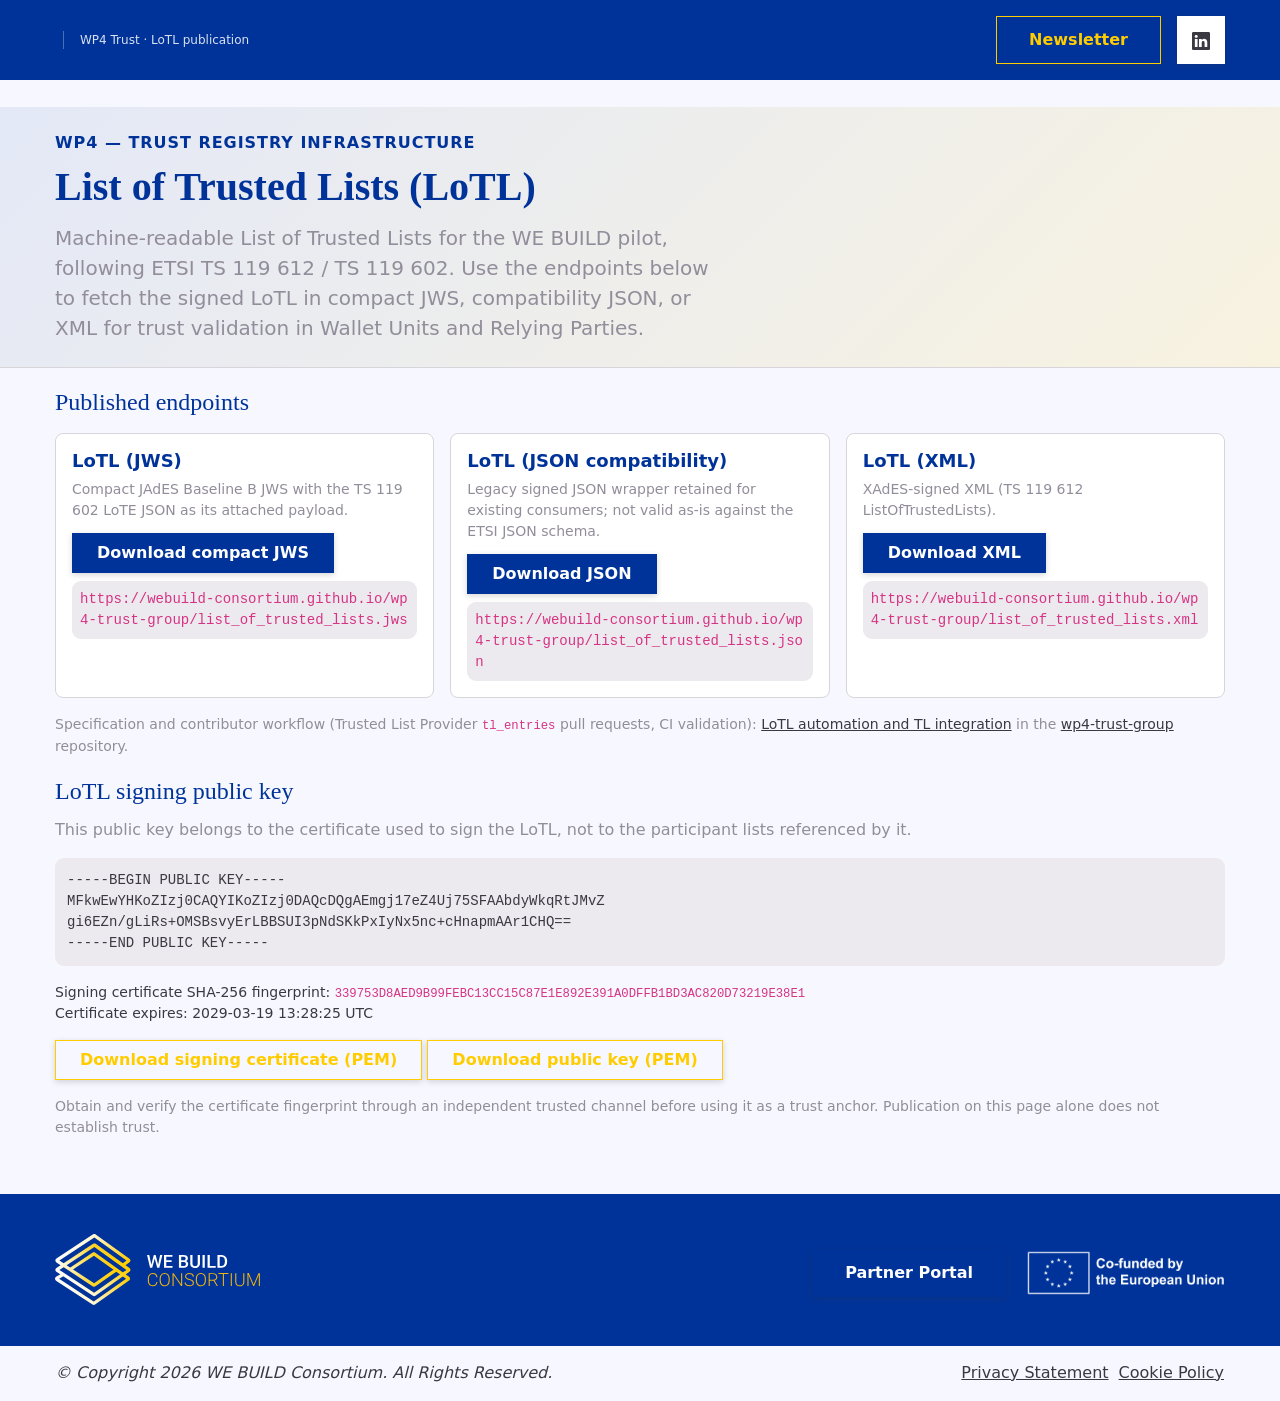
<file: index.html>
<!DOCTYPE html>
<html lang="en">
<head>
  <meta charset="utf-8">
  <meta name="viewport" content="width=device-width, initial-scale=1">
  <link rel="canonical" href="https://webuild-consortium.github.io/wp4-trust-group/">
  <title>WP4 List of Trusted Lists (LoTL) — WE BUILD</title>
  <meta name="description" content="WP4 Trust Group List of Trusted Lists (LoTL), published for the WE BUILD pilot. JSON and XML endpoints for wallet and relying party trust validation.">
  <link rel="icon" type="image/png" href="assets/images/favicon.png">
  <!-- WE BUILD theme: vendored from webuildconsortium.eu (CSS, Fracktif fonts, slick, logos — see lotl/pages/assets/) -->
  <link rel="stylesheet" href="assets/css/custom.css">
  <style>
    /* Sans stack when Roboto is not loaded (theme defaults to Roboto); keeps layout offline-safe */
    :root {
      --bs-font-sans-serif: system-ui, -apple-system, "Segoe UI", Roboto, "Helvetica Neue", Arial, sans-serif;
    }
    /* GitHub Pages content block: keep readability if theme section classes differ */
    .lotl-hero {
      background: linear-gradient(135deg, rgba(0, 51, 153, 0.08) 0%, rgba(255, 204, 0, 0.12) 100%);
      border-bottom: 1px solid var(--bs-gray-300, #d7d5d9);
    }
    .lotl-endpoint-card {
      border: 1px solid var(--bs-gray-300, #d7d5d9);
      border-radius: 0.5rem;
      background: var(--bs-white, #fff);
      transition: box-shadow 0.15s ease;
    }
    .lotl-endpoint-card:hover {
      box-shadow: 0 0.25rem 1rem rgba(0, 51, 153, 0.12);
    }
    .lotl-endpoint-card code {
      font-size: 0.875rem;
      word-break: break-all;
    }
    .lotl-muted { color: var(--bs-gray-600, #928d9a); }
    /* Display / headings: Fracktif (bundled with theme); Georgia fallback */
    .lotl-serif { font-family: "Fracktif-SemiBold", "Fracktif-Regular", Georgia, "Times New Roman", serif; }
    .navbar-github-note {
      font-size: 0.75rem;
      opacity: 0.85;
      border-left: 1px solid rgba(255, 255, 255, 0.35);
      padding-left: 1rem;
      margin-left: 0.5rem;
    }
    @media (max-width: 991.98px) {
      .navbar-github-note { display: none; }
    }
  </style>
</head>
<body class="body-class">
  <header id="header" class="body-header">
    <nav class="navbar navbar-expand-lg navbar-mainnavigation navbar-dark navbar-sticky py-lg-4" aria-label="Main navigation">
      <div class="container">
        <a class="navbar-brand d-flex flex-row align-items-center flex-wrap" href="https://www.webuildconsortium.eu/">
          <img src="assets/images/logo-big.svg" alt="WE BUILD Consortium" width="120" height="71" class="logo-vertical d-inline d-lg-none me-2">
          <span class="d-none d-lg-inline-flex align-items-center">
            <img src="assets/images/logo-hor.svg" alt="" height="54" class="logo-horizontal">
            <img src="assets/images/logo-sticky-divider.svg" alt="" height="30" class="logo-horizontal mx-2">
            <img src="assets/images/logo-sticky-wallet.svg" alt="WE BUILD wallet identity mark" height="30" class="logo-horizontal">
          </span>
          <span class="navbar-github-note text-white">WP4 Trust · LoTL publication</span>
        </a>
        <button class="navbar-toggler btn btn-primary btn-icon btn-sm" type="button" data-bs-toggle="collapse" data-bs-target="#navbarNav" aria-controls="navbarNav" aria-expanded="false" aria-label="Toggle navigation">
          <span class="navbar-toggler-icon" aria-hidden="true"></span>
        </button>
        <div class="navbar-collapse collapse align-items-center" id="navbarNav">
          <div class="ms-auto my-auto pt-4 pb-4 pt-lg-0 pb-lg-0">
            <div class="d-flex flex-row button-rij">
              <div class="button-wrapper primary-wrapper">
                <a class="btn btn-outline-primary" href="https://www.webuildconsortium.eu/newsletter">Newsletter</a>
              </div>
              <div class="ms-4"></div>
              <div class="button-wrapper white-wrapper">
                <a class="btn btn-white btn-icon" href="https://www.linkedin.com/company/webuildconsortium/" target="_blank" rel="noopener noreferrer" aria-label="WE BUILD on LinkedIn">
                  <svg xmlns="http://www.w3.org/2000/svg" width="18" height="18" fill="currentColor" viewBox="0 0 16 16" aria-hidden="true"><path d="M0 1.146C0 .513.526 0 1.175 0h13.65C15.474 0 16 .513 16 1.146v13.708c0 .633-.526 1.146-1.175 1.146H1.175C.526 16 0 15.487 0 14.854V1.146zm4.943 12.248V6.169H2.542v7.225h2.401zm-1.2-8.212c.837 0 1.358-.554 1.358-1.248-.015-.706-.52-1.248-1.342-1.248-.822 0-1.359.542-1.359 1.248 0 .694.521 1.248 1.327 1.248h.016zm4.908 8.212V9.359c0-.216.016-.432.08-.586.173-.431.568-.878 1.232-.878.869 0 1.216.662 1.216 1.634v3.865h2.401V9.25c0-2.22-1.184-3.252-2.764-3.252-1.274 0-1.845.7-2.165 1.193v.025h-.016a5.54 5.54 0 0 1-.016-.025V6.169h-2.4c.03.778 0 7.225 0 7.225h2.4z"/></svg>
                </a>
              </div>
            </div>
          </div>
        </div>
      </div>
    </nav>
  </header>

  <main id="main-content" class="plate--page-content-wrapper">
    <section class="lotl-hero py-5 py-lg-6" aria-labelledby="lotl-heading">
      <div class="container">
        <p class="text-uppercase fw-semibold text-secondary mb-2" style="letter-spacing: 0.06em;">WP4 — Trust Registry Infrastructure</p>
        <h1 id="lotl-heading" class="display-6 lotl-serif fw-bold text-secondary mb-3">List of Trusted Lists (LoTL)</h1>
        <p class="lead lotl-muted mb-0" style="max-width: 42rem;">
          Machine-readable List of Trusted Lists for the WE BUILD pilot, following ETSI TS&nbsp;119&nbsp;612 / TS&nbsp;119&nbsp;602.
          Use the endpoints below to fetch the signed LoTL in compact JWS, compatibility JSON, or XML for trust validation in Wallet Units and Relying Parties.
        </p>
      </div>
    </section>

    <section class="py-5" aria-labelledby="endpoints-heading">
      <div class="container">
        <h2 id="endpoints-heading" class="h4 lotl-serif text-secondary mb-4">Published endpoints</h2>
        <div class="row g-4">
          <div class="col-md-4">
            <article class="lotl-endpoint-card p-4 h-100">
              <h3 class="h6 fw-bold text-secondary mb-2">LoTL (JWS)</h3>
              <p class="small lotl-muted mb-3">Compact JAdES Baseline B JWS with the TS 119 602 LoTE JSON as its attached payload.</p>
              <p class="mb-2">
                <a class="btn btn-secondary btn-sm" href="https://webuild-consortium.github.io/wp4-trust-group/list_of_trusted_lists.jws">Download compact JWS</a>
              </p>
              <code class="d-block p-2 bg-light rounded">https://webuild-consortium.github.io/wp4-trust-group/list_of_trusted_lists.jws</code>
            </article>
          </div>
          <div class="col-md-4">
            <article class="lotl-endpoint-card p-4 h-100">
              <h3 class="h6 fw-bold text-secondary mb-2">LoTL (JSON compatibility)</h3>
              <p class="small lotl-muted mb-3">Legacy signed JSON wrapper retained for existing consumers; not valid as-is against the ETSI JSON schema.</p>
              <p class="mb-2">
                <a class="btn btn-secondary btn-sm" href="https://webuild-consortium.github.io/wp4-trust-group/list_of_trusted_lists.json">Download JSON</a>
              </p>
              <code class="d-block p-2 bg-light rounded">https://webuild-consortium.github.io/wp4-trust-group/list_of_trusted_lists.json</code>
            </article>
          </div>
          <div class="col-md-4">
            <article class="lotl-endpoint-card p-4 h-100">
              <h3 class="h6 fw-bold text-secondary mb-2">LoTL (XML)</h3>
              <p class="small lotl-muted mb-3">XAdES-signed XML (TS 119 612 ListOfTrustedLists).</p>
              <p class="mb-2">
                <a class="btn btn-secondary btn-sm" href="https://webuild-consortium.github.io/wp4-trust-group/list_of_trusted_lists.xml">Download XML</a>
              </p>
              <code class="d-block p-2 bg-light rounded">https://webuild-consortium.github.io/wp4-trust-group/list_of_trusted_lists.xml</code>
            </article>
          </div>
        </div>
        <p class="small lotl-muted mt-4 mb-0">
          Specification and contributor workflow (Trusted List Provider <code>tl_entries</code> pull requests, CI validation):
          <a href="https://github.com/webuild-consortium/wp4-trust-group/blob/main/task4-trust-infrastructure-api/lotl-automation-and-tl-integration.md">LoTL automation and TL integration</a>
          in the <a href="https://github.com/webuild-consortium/wp4-trust-group">wp4-trust-group</a> repository.
        </p>
      </div>
    </section>

    <section class="pb-5" aria-labelledby="signing-key-heading">
      <div class="container">
        <h2 id="signing-key-heading" class="h4 lotl-serif text-secondary mb-3">LoTL signing public key</h2>
        <p class="lotl-muted">This public key belongs to the certificate used to sign the LoTL, not to the participant lists referenced by it.</p>
        <pre class="p-3 bg-light rounded" style="overflow-x: auto;"><code>-----BEGIN PUBLIC KEY-----
MFkwEwYHKoZIzj0CAQYIKoZIzj0DAQcDQgAEmgj17eZ4Uj75SFAAbdyWkqRtJMvZ
gi6EZn/gLiRs+OMSBsvyErLBBSUI3pNdSKkPxIyNx5nc+cHnapmAAr1CHQ==
-----END PUBLIC KEY-----</code></pre>
        <p class="small">Signing certificate SHA-256 fingerprint: <code style="overflow-wrap: anywhere;">339753D8AED9B99FEBC13CC15C87E1E892E391A0DFFB1BD3AC820D73219E38E1</code><br>
          Certificate expires: <time>2029-03-19 13:28:25 UTC</time></p>
        <p><a class="btn btn-outline-primary btn-sm" href="lotl-signing-cert.pem">Download signing certificate (PEM)</a>
          <a class="btn btn-outline-primary btn-sm" href="lotl-signing-public-key.pem">Download public key (PEM)</a></p>
        <p class="small lotl-muted">Obtain and verify the certificate fingerprint through an independent trusted channel before using it as a trust anchor. Publication on this page alone does not establish trust.</p>
      </div>
    </section>
  </main>

  <footer id="footer" class="mt-5">
    <div class="container h-100">
      <div class="row align-items-center pt-10 pb-lg-10">
        <div class="col-auto mb-4 mb-lg-0">
          <a href="https://www.webuildconsortium.eu/" aria-label="WE BUILD Consortium home">
            <img src="assets/images/logo-footer.svg" alt="WE BUILD Consortium" class="logo-horizontal-footer">
          </a>
        </div>
        <div class="col-12 col-lg-auto ms-lg-auto pb-4 pb-lg-0 bg-secondary px-2 px-lg-3 py-2">
          <div class="button-wrapper secondary-wrapper">
            <a class="btn btn-secondary" href="https://www.webuildconsortium.eu/register">Partner Portal</a>
          </div>
        </div>
        <div class="col-12 col-lg-auto pb-4 pb-lg-0 bg-secondary px-2 py-2">
          <img src="assets/images/logo-eu.svg" alt="Co-funded by the European Union" class="logo-horizontal-footer">
        </div>
      </div>
      <div class="row align-items-center pt-2 pb-4 pt-lg-1 pb-lg-0">
        <div class="col-auto pt-3 pb-1 pb-lg-3">
          <span class="ff-extralight fst-italic">©️ Copyright 2026 WE BUILD Consortium. All Rights Reserved.</span>
        </div>
        <div class="col-auto ms-lg-auto">
          <div class="d-flex flex-row button-rij flex-wrap gap-2">
            <div class="button-wrapper link-wrapper">
              <a class="btn btn-link px-0" href="https://www.webuildconsortium.eu/privacy">Privacy Statement</a>
            </div>
            <div class="button-wrapper link-wrapper">
              <a class="btn btn-link px-0" href="https://www.webuildconsortium.eu/cookie-policy">Cookie Policy</a>
            </div>
          </div>
        </div>
      </div>
    </div>
  </footer>

  <script src="assets/js/bootstrap.bundle.min.js" integrity="sha384-ndDqU0Gzau9qJ1lfW4pNLlhNTkCfHzAVBReH9diLvGRem5+R9g2FzA8ZGN954O5Q" crossorigin="anonymous"></script>
</body>
</html>
</file>
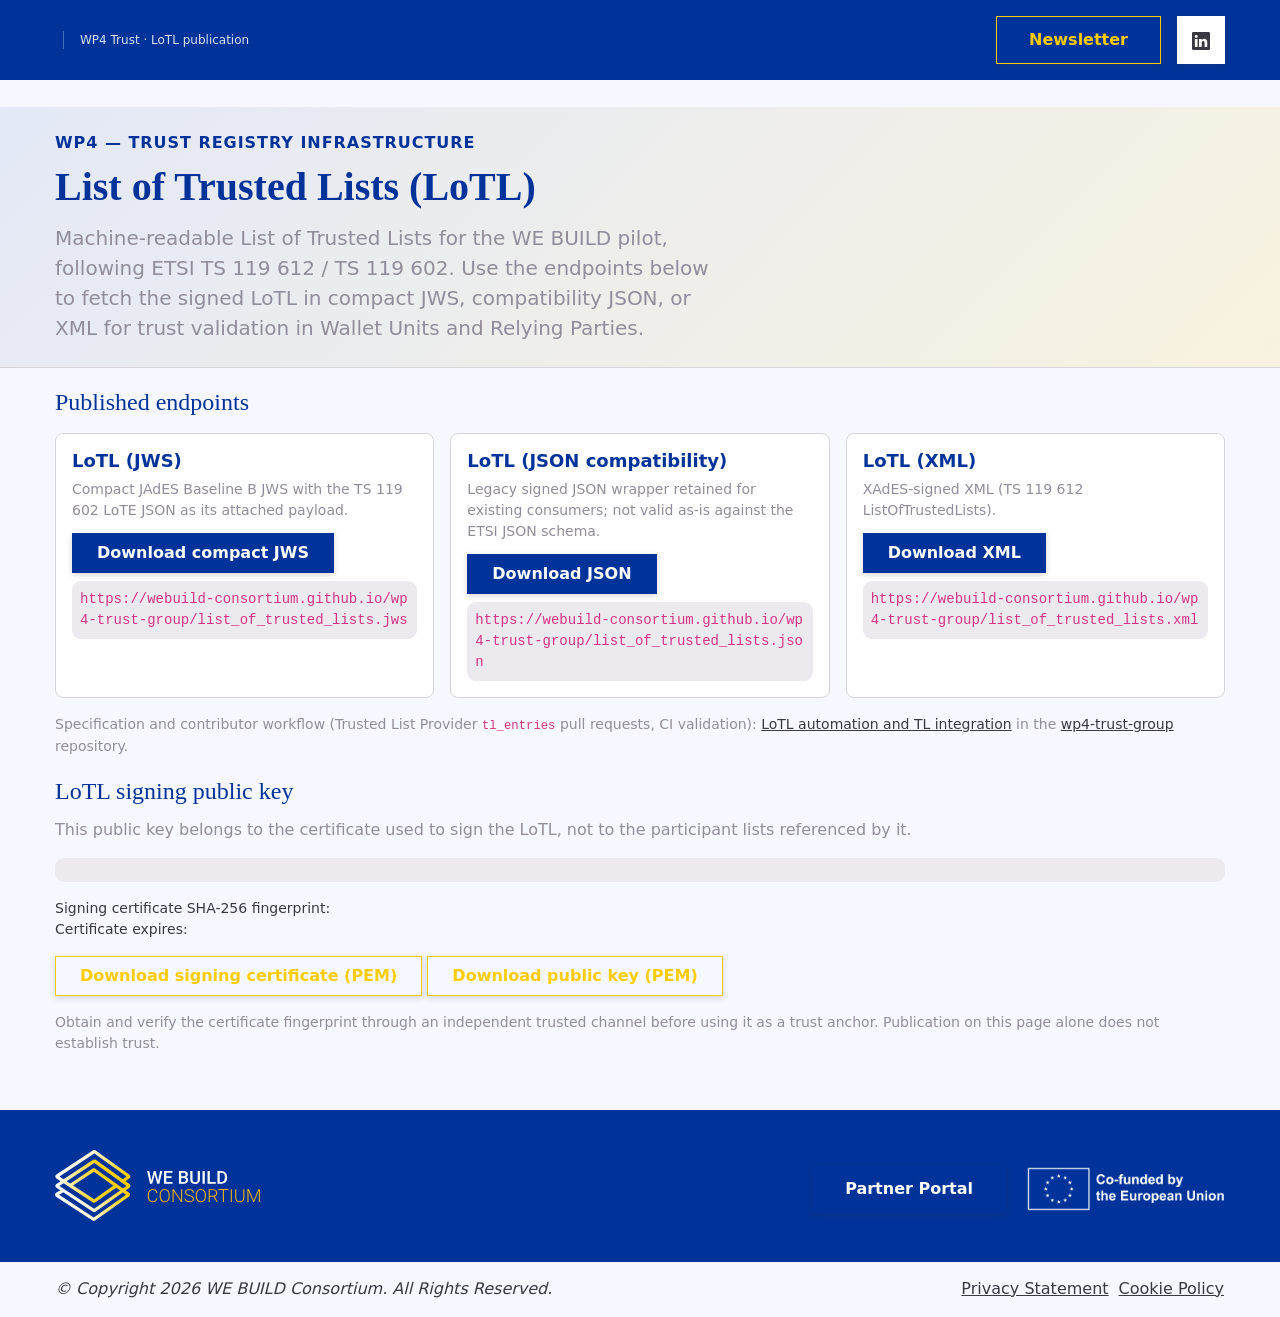
<file: lotl/pages/index.html>
<!DOCTYPE html>
<html lang="en">
<head>
  <meta charset="utf-8">
  <meta name="viewport" content="width=device-width, initial-scale=1">
  <link rel="canonical" href="https://webuild-consortium.github.io/wp4-trust-group/">
  <title>WP4 List of Trusted Lists (LoTL) — WE BUILD</title>
  <meta name="description" content="WP4 Trust Group List of Trusted Lists (LoTL), published for the WE BUILD pilot. JSON and XML endpoints for wallet and relying party trust validation.">
  <link rel="icon" type="image/png" href="assets/images/favicon.png">
  <!-- WE BUILD theme: vendored from webuildconsortium.eu (CSS, Fracktif fonts, slick, logos — see lotl/pages/assets/) -->
  <link rel="stylesheet" href="assets/css/custom.css">
  <style>
    /* Sans stack when Roboto is not loaded (theme defaults to Roboto); keeps layout offline-safe */
    :root {
      --bs-font-sans-serif: system-ui, -apple-system, "Segoe UI", Roboto, "Helvetica Neue", Arial, sans-serif;
    }
    /* GitHub Pages content block: keep readability if theme section classes differ */
    .lotl-hero {
      background: linear-gradient(135deg, rgba(0, 51, 153, 0.08) 0%, rgba(255, 204, 0, 0.12) 100%);
      border-bottom: 1px solid var(--bs-gray-300, #d7d5d9);
    }
    .lotl-endpoint-card {
      border: 1px solid var(--bs-gray-300, #d7d5d9);
      border-radius: 0.5rem;
      background: var(--bs-white, #fff);
      transition: box-shadow 0.15s ease;
    }
    .lotl-endpoint-card:hover {
      box-shadow: 0 0.25rem 1rem rgba(0, 51, 153, 0.12);
    }
    .lotl-endpoint-card code {
      font-size: 0.875rem;
      word-break: break-all;
    }
    .lotl-muted { color: var(--bs-gray-600, #928d9a); }
    /* Display / headings: Fracktif (bundled with theme); Georgia fallback */
    .lotl-serif { font-family: "Fracktif-SemiBold", "Fracktif-Regular", Georgia, "Times New Roman", serif; }
    .navbar-github-note {
      font-size: 0.75rem;
      opacity: 0.85;
      border-left: 1px solid rgba(255, 255, 255, 0.35);
      padding-left: 1rem;
      margin-left: 0.5rem;
    }
    @media (max-width: 991.98px) {
      .navbar-github-note { display: none; }
    }
  </style>
</head>
<body class="body-class">
  <header id="header" class="body-header">
    <nav class="navbar navbar-expand-lg navbar-mainnavigation navbar-dark navbar-sticky py-lg-4" aria-label="Main navigation">
      <div class="container">
        <a class="navbar-brand d-flex flex-row align-items-center flex-wrap" href="https://www.webuildconsortium.eu/">
          <img src="assets/images/logo-big.svg" alt="WE BUILD Consortium" width="120" height="71" class="logo-vertical d-inline d-lg-none me-2">
          <span class="d-none d-lg-inline-flex align-items-center">
            <img src="assets/images/logo-hor.svg" alt="" height="54" class="logo-horizontal">
            <img src="assets/images/logo-sticky-divider.svg" alt="" height="30" class="logo-horizontal mx-2">
            <img src="assets/images/logo-sticky-wallet.svg" alt="WE BUILD wallet identity mark" height="30" class="logo-horizontal">
          </span>
          <span class="navbar-github-note text-white">WP4 Trust · LoTL publication</span>
        </a>
        <button class="navbar-toggler btn btn-primary btn-icon btn-sm" type="button" data-bs-toggle="collapse" data-bs-target="#navbarNav" aria-controls="navbarNav" aria-expanded="false" aria-label="Toggle navigation">
          <span class="navbar-toggler-icon" aria-hidden="true"></span>
        </button>
        <div class="navbar-collapse collapse align-items-center" id="navbarNav">
          <div class="ms-auto my-auto pt-4 pb-4 pt-lg-0 pb-lg-0">
            <div class="d-flex flex-row button-rij">
              <div class="button-wrapper primary-wrapper">
                <a class="btn btn-outline-primary" href="https://www.webuildconsortium.eu/newsletter">Newsletter</a>
              </div>
              <div class="ms-4"></div>
              <div class="button-wrapper white-wrapper">
                <a class="btn btn-white btn-icon" href="https://www.linkedin.com/company/webuildconsortium/" target="_blank" rel="noopener noreferrer" aria-label="WE BUILD on LinkedIn">
                  <svg xmlns="http://www.w3.org/2000/svg" width="18" height="18" fill="currentColor" viewBox="0 0 16 16" aria-hidden="true"><path d="M0 1.146C0 .513.526 0 1.175 0h13.65C15.474 0 16 .513 16 1.146v13.708c0 .633-.526 1.146-1.175 1.146H1.175C.526 16 0 15.487 0 14.854V1.146zm4.943 12.248V6.169H2.542v7.225h2.401zm-1.2-8.212c.837 0 1.358-.554 1.358-1.248-.015-.706-.52-1.248-1.342-1.248-.822 0-1.359.542-1.359 1.248 0 .694.521 1.248 1.327 1.248h.016zm4.908 8.212V9.359c0-.216.016-.432.08-.586.173-.431.568-.878 1.232-.878.869 0 1.216.662 1.216 1.634v3.865h2.401V9.25c0-2.22-1.184-3.252-2.764-3.252-1.274 0-1.845.7-2.165 1.193v.025h-.016a5.54 5.54 0 0 1-.016-.025V6.169h-2.4c.03.778 0 7.225 0 7.225h2.4z"/></svg>
                </a>
              </div>
            </div>
          </div>
        </div>
      </div>
    </nav>
  </header>

  <main id="main-content" class="plate--page-content-wrapper">
    <section class="lotl-hero py-5 py-lg-6" aria-labelledby="lotl-heading">
      <div class="container">
        <p class="text-uppercase fw-semibold text-secondary mb-2" style="letter-spacing: 0.06em;">WP4 — Trust Registry Infrastructure</p>
        <h1 id="lotl-heading" class="display-6 lotl-serif fw-bold text-secondary mb-3">List of Trusted Lists (LoTL)</h1>
        <p class="lead lotl-muted mb-0" style="max-width: 42rem;">
          Machine-readable List of Trusted Lists for the WE BUILD pilot, following ETSI TS&nbsp;119&nbsp;612 / TS&nbsp;119&nbsp;602.
          Use the endpoints below to fetch the signed LoTL in compact JWS, compatibility JSON, or XML for trust validation in Wallet Units and Relying Parties.
        </p>
      </div>
    </section>

    <section class="py-5" aria-labelledby="endpoints-heading">
      <div class="container">
        <h2 id="endpoints-heading" class="h4 lotl-serif text-secondary mb-4">Published endpoints</h2>
        <div class="row g-4">
          <div class="col-md-4">
            <article class="lotl-endpoint-card p-4 h-100">
              <h3 class="h6 fw-bold text-secondary mb-2">LoTL (JWS)</h3>
              <p class="small lotl-muted mb-3">Compact JAdES Baseline B JWS with the TS 119 602 LoTE JSON as its attached payload.</p>
              <p class="mb-2">
                <a class="btn btn-secondary btn-sm" href="https://webuild-consortium.github.io/wp4-trust-group/list_of_trusted_lists.jws">Download compact JWS</a>
              </p>
              <code class="d-block p-2 bg-light rounded">https://webuild-consortium.github.io/wp4-trust-group/list_of_trusted_lists.jws</code>
            </article>
          </div>
          <div class="col-md-4">
            <article class="lotl-endpoint-card p-4 h-100">
              <h3 class="h6 fw-bold text-secondary mb-2">LoTL (JSON compatibility)</h3>
              <p class="small lotl-muted mb-3">Legacy signed JSON wrapper retained for existing consumers; not valid as-is against the ETSI JSON schema.</p>
              <p class="mb-2">
                <a class="btn btn-secondary btn-sm" href="https://webuild-consortium.github.io/wp4-trust-group/list_of_trusted_lists.json">Download JSON</a>
              </p>
              <code class="d-block p-2 bg-light rounded">https://webuild-consortium.github.io/wp4-trust-group/list_of_trusted_lists.json</code>
            </article>
          </div>
          <div class="col-md-4">
            <article class="lotl-endpoint-card p-4 h-100">
              <h3 class="h6 fw-bold text-secondary mb-2">LoTL (XML)</h3>
              <p class="small lotl-muted mb-3">XAdES-signed XML (TS 119 612 ListOfTrustedLists).</p>
              <p class="mb-2">
                <a class="btn btn-secondary btn-sm" href="https://webuild-consortium.github.io/wp4-trust-group/list_of_trusted_lists.xml">Download XML</a>
              </p>
              <code class="d-block p-2 bg-light rounded">https://webuild-consortium.github.io/wp4-trust-group/list_of_trusted_lists.xml</code>
            </article>
          </div>
        </div>
        <p class="small lotl-muted mt-4 mb-0">
          Specification and contributor workflow (Trusted List Provider <code>tl_entries</code> pull requests, CI validation):
          <a href="https://github.com/webuild-consortium/wp4-trust-group/blob/main/task4-trust-infrastructure-api/lotl-automation-and-tl-integration.md">LoTL automation and TL integration</a>
          in the <a href="https://github.com/webuild-consortium/wp4-trust-group">wp4-trust-group</a> repository.
        </p>
      </div>
    </section>

    <section class="pb-5" aria-labelledby="signing-key-heading">
      <div class="container">
        <h2 id="signing-key-heading" class="h4 lotl-serif text-secondary mb-3">LoTL signing public key</h2>
        <p class="lotl-muted">This public key belongs to the certificate used to sign the LoTL, not to the participant lists referenced by it.</p>
        <pre class="p-3 bg-light rounded" style="overflow-x: auto;"><code><!-- LOTL_SIGNING_PUBLIC_KEY --></code></pre>
        <p class="small">Signing certificate SHA-256 fingerprint: <code style="overflow-wrap: anywhere;"><!-- LOTL_SIGNING_CERT_SHA256 --></code><br>
          Certificate expires: <time><!-- LOTL_SIGNING_CERT_EXPIRY --></time></p>
        <p><a class="btn btn-outline-primary btn-sm" href="lotl-signing-cert.pem">Download signing certificate (PEM)</a>
          <a class="btn btn-outline-primary btn-sm" href="lotl-signing-public-key.pem">Download public key (PEM)</a></p>
        <p class="small lotl-muted">Obtain and verify the certificate fingerprint through an independent trusted channel before using it as a trust anchor. Publication on this page alone does not establish trust.</p>
      </div>
    </section>
  </main>

  <footer id="footer" class="mt-5">
    <div class="container h-100">
      <div class="row align-items-center pt-10 pb-lg-10">
        <div class="col-auto mb-4 mb-lg-0">
          <a href="https://www.webuildconsortium.eu/" aria-label="WE BUILD Consortium home">
            <img src="assets/images/logo-footer.svg" alt="WE BUILD Consortium" class="logo-horizontal-footer">
          </a>
        </div>
        <div class="col-12 col-lg-auto ms-lg-auto pb-4 pb-lg-0 bg-secondary px-2 px-lg-3 py-2">
          <div class="button-wrapper secondary-wrapper">
            <a class="btn btn-secondary" href="https://www.webuildconsortium.eu/register">Partner Portal</a>
          </div>
        </div>
        <div class="col-12 col-lg-auto pb-4 pb-lg-0 bg-secondary px-2 py-2">
          <img src="assets/images/logo-eu.svg" alt="Co-funded by the European Union" class="logo-horizontal-footer">
        </div>
      </div>
      <div class="row align-items-center pt-2 pb-4 pt-lg-1 pb-lg-0">
        <div class="col-auto pt-3 pb-1 pb-lg-3">
          <span class="ff-extralight fst-italic">©️ Copyright 2026 WE BUILD Consortium. All Rights Reserved.</span>
        </div>
        <div class="col-auto ms-lg-auto">
          <div class="d-flex flex-row button-rij flex-wrap gap-2">
            <div class="button-wrapper link-wrapper">
              <a class="btn btn-link px-0" href="https://www.webuildconsortium.eu/privacy">Privacy Statement</a>
            </div>
            <div class="button-wrapper link-wrapper">
              <a class="btn btn-link px-0" href="https://www.webuildconsortium.eu/cookie-policy">Cookie Policy</a>
            </div>
          </div>
        </div>
      </div>
    </div>
  </footer>

  <script src="assets/js/bootstrap.bundle.min.js" integrity="sha384-ndDqU0Gzau9qJ1lfW4pNLlhNTkCfHzAVBReH9diLvGRem5+R9g2FzA8ZGN954O5Q" crossorigin="anonymous"></script>
</body>
</html>
</file>
